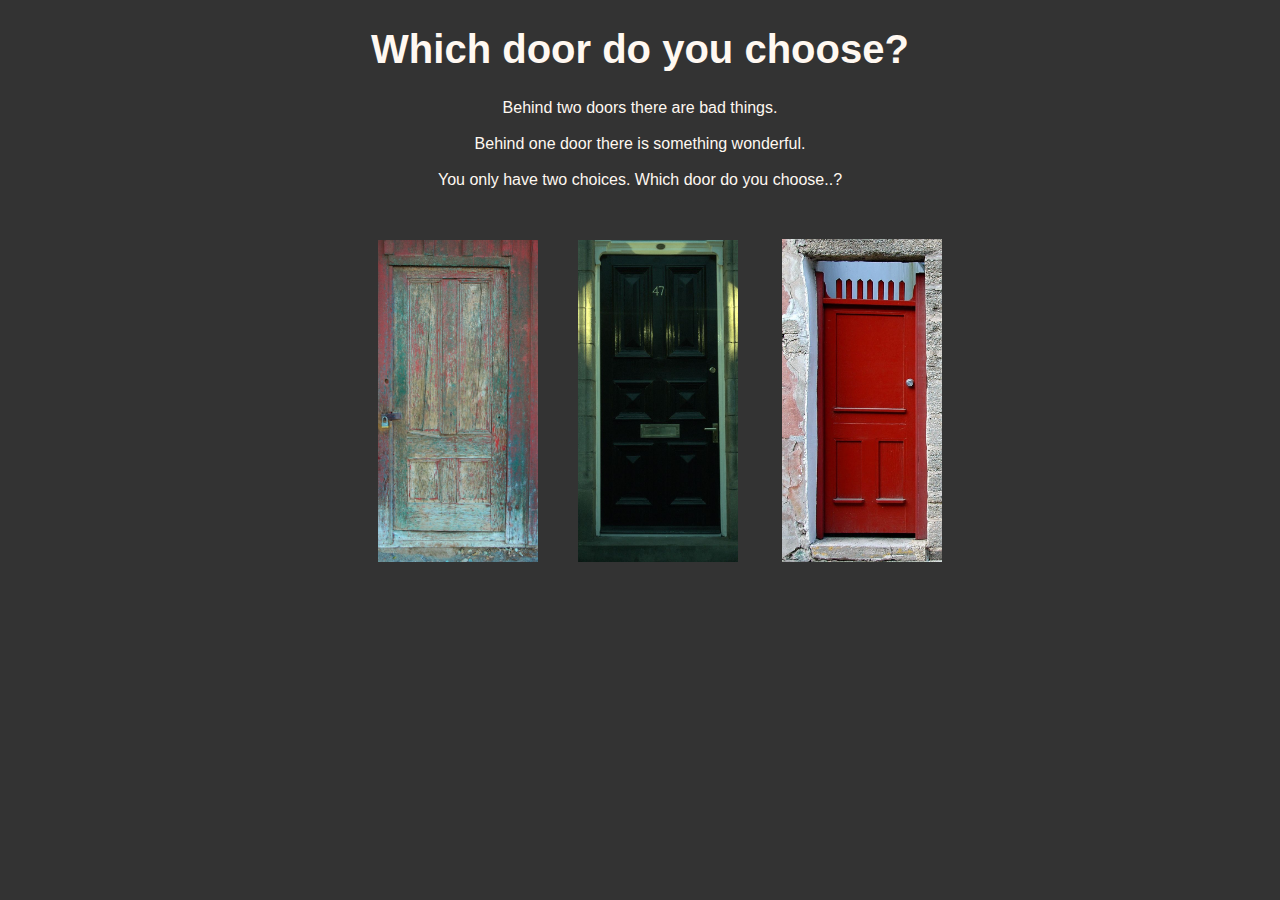
<file: index.html>
<!DOCTYPE html>
<html>
<head>
  <meta charset="UTF-8">
    <link rel="stylesheet" type="text/css" href="style.css">
  <title>Choose a door</title>
</head>
<body>
  <div class="container">
    <h1>Which door do you choose?</h1>
    <div class="paragraph">
    <p>Behind two doors there are bad things.<br><br>
       Behind one door there is something wonderful.<br><br>
       You only have two choices. Which door do you choose..?
       </p>
    </div>
  </div>
  <div class="door_container">
    <div class="door">
       <a href="options/black.html"><img src="img/black_door.jpg"></a>
    </div>
    <div class="door">
      <a href="options/red.html"><img src="img/red_door.jpg"></a>
    </div>
    <div class="door">
      <a href="options/rusted.html"><img src="img/rustic_door.jpg"></a>
    </div>
  </div>
<script src="https://ajax.googleapis.com/ajax/libs/jquery/3.2.1/jquery.min.js"></script> 
<script type="text/javascript" src="js/script.js"></script>
<script type="text/javascript" src="js/randomn.js"></script>
</body>
</html>
</file>
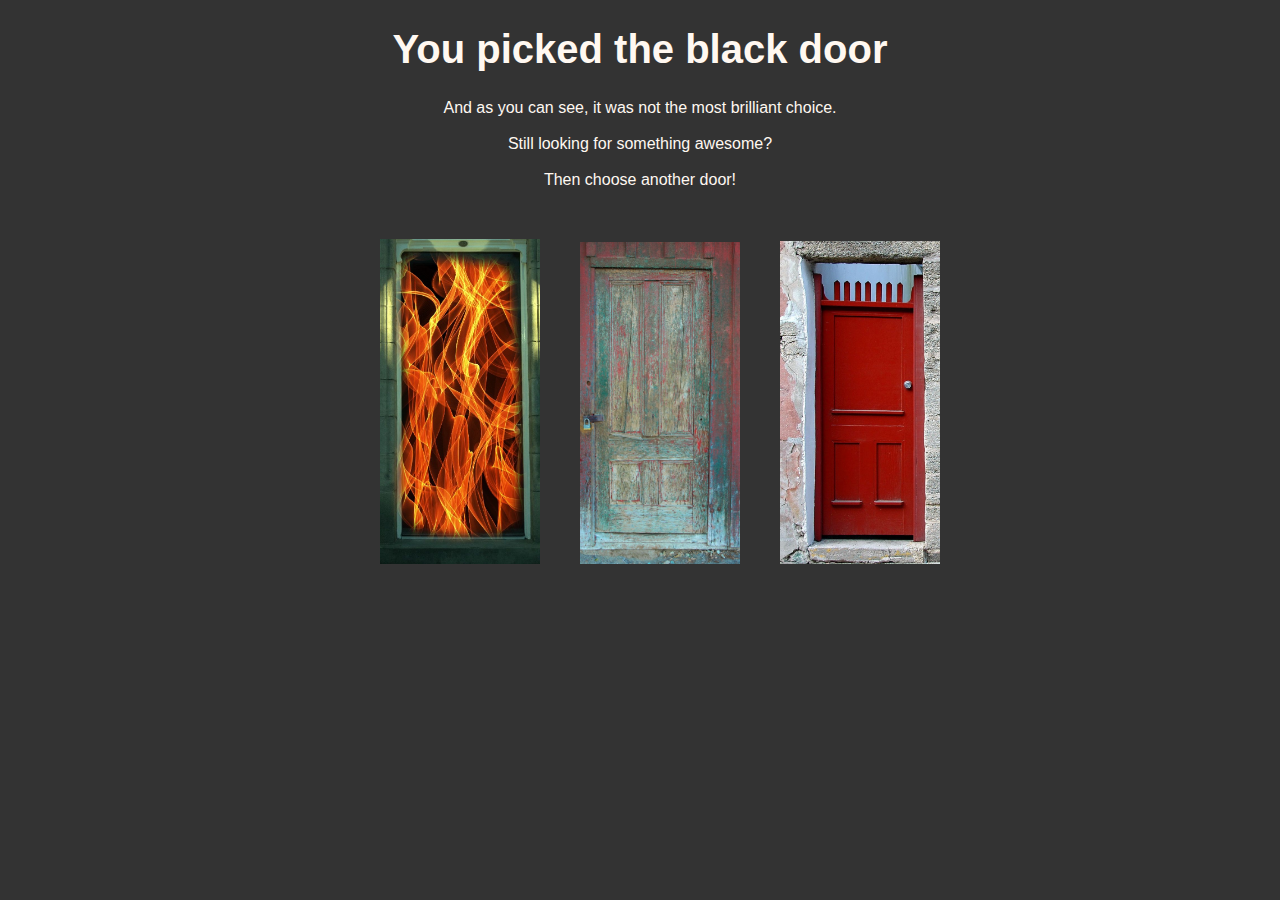
<file: options/black.html>
<!DOCTYPE html>
<html>
<head>
  <meta charset="UTF-8">
    <link rel="stylesheet" type="text/css" href="../style.css">
  <title>Choose a door</title>
</head>
<body onload="play()">
  <div class="container">
    <h1>You picked the black door</h1>
    <div class="paragraph">
    <p>And as you can see, it was not the most brilliant choice.<br><br>
       Still looking for something awesome?<br><br>
       Then choose another door!</p>
    </div>
  </div>
  <div class="door_container">
    <div class="door">
        <img src="../img/black_door_end.jpg"></a>
        <audio id="audio" src="../sounds/scary.wav" preload="auto"></audio>
     </div>

    <div class="door">
       <a href="../options/red_and_black.html"><img src="../img/red_door.jpg"></a>
    </div>

    <div class="door">
      <a href="../options/black_and_rusted.html"><img src="../img/rustic_door.jpg"></a>
    </div>
  </div>
<script src="https://ajax.googleapis.com/ajax/libs/jquery/3.2.1/jquery.min.js"></script> 
<script type="text/javascript" src="../js/script.js"></script>
<script type="text/javascript" src="../js/randomn.js"></script>
</body>
</html>

<!-- Fire sound: credit to https://freesound.org/people/Kreastricon62/sounds/239569/ -->
</file>
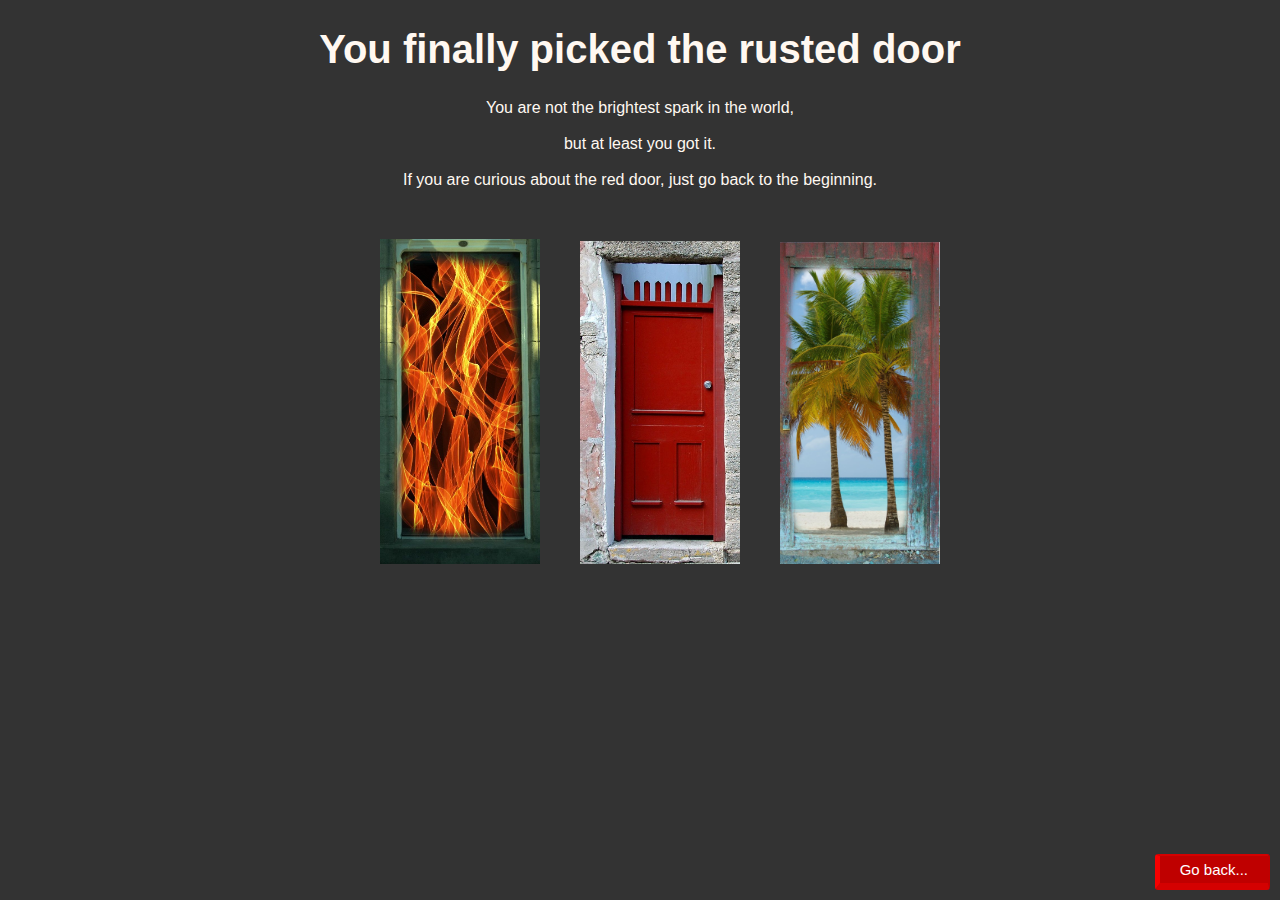
<file: options/black_and_rusted.html>
<!DOCTYPE html>
<html>
<head>
  <meta charset="UTF-8">
    <link rel="stylesheet" type="text/css" href="../style.css">
  <title>Choose a door</title>
</head>
<body onload="playBeach()">
  <div class="container">
    <h1>You finally picked the rusted door</h1>
    <div class="paragraph">
    <p>You are not the brightest spark in the world,<br><br>
       but at least you got it.<br><br>
       If you are curious about the red door, just go back to the beginning.</p>
    </div>
  </div>
  <div class="door_container">
    <div class="door">
       <img src="../img/black_door_end.jpg"></a>
    </div>

    <div class="door">
      <img src="../img/red_door.jpg">
    </div>
    
    <div class="door">
       <img src="../img/rustic_end.jpg">
       <audio id="audio_c" src="../sounds/beach.wav" preload="auto"></audio>
    </div>
  </div>
  <div id="bottom-right">
   <a href="../index.html">
    <button>Go back...</button>
  </a>
 </div>
<script src="https://ajax.googleapis.com/ajax/libs/jquery/3.2.1/jquery.min.js"></script> 
<script type="text/javascript" src="../js/script.js"></script>
<script type="text/javascript" src="../js/randomn.js"></script>
</body>
</html>

<!-- Mummy sound: credit to https://freesound.org/people/Creeper_Ciller78/sounds/275997/ -->
</file>
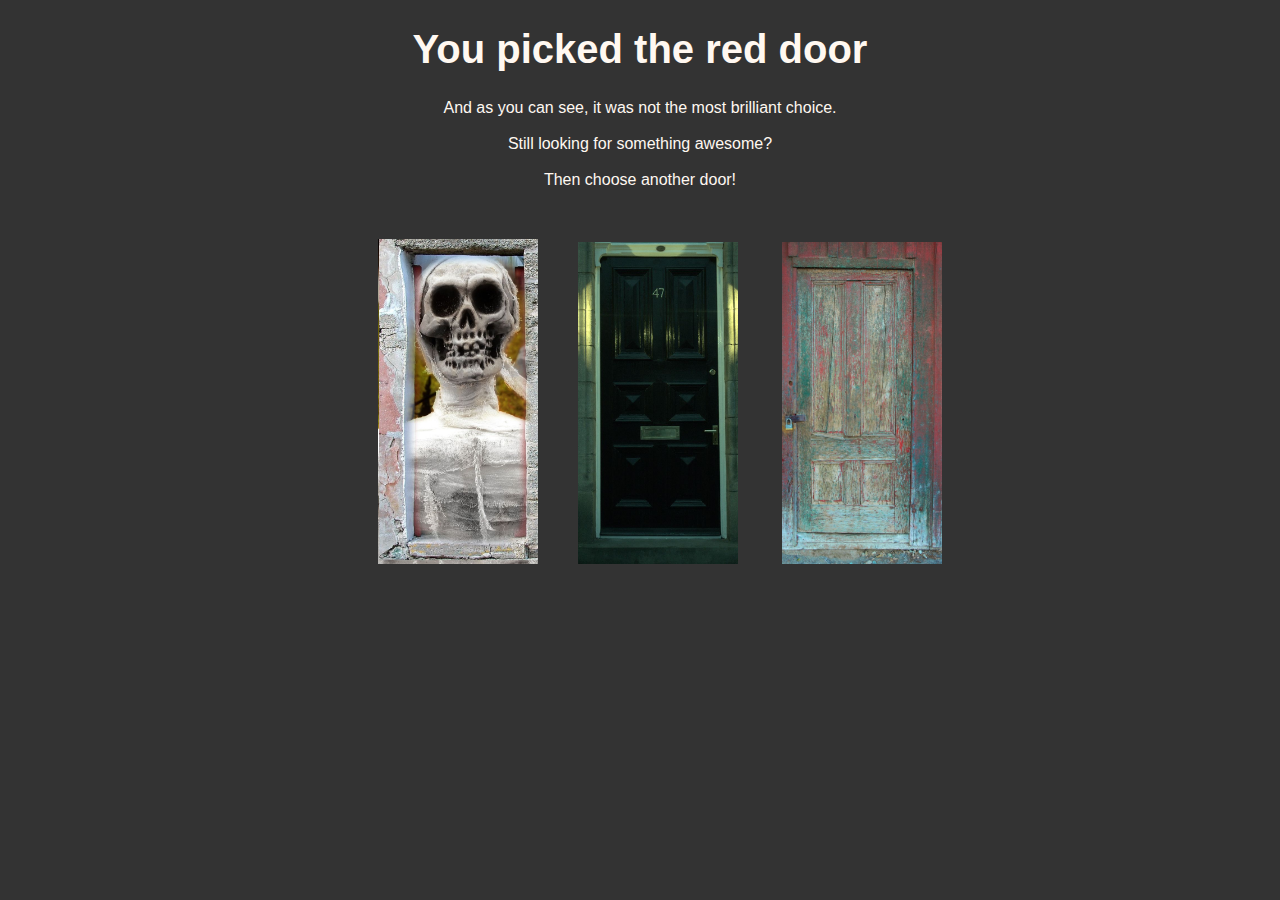
<file: options/red.html>
<!DOCTYPE html>
<html>
<head>
  <meta charset="UTF-8">
    <link rel="stylesheet" type="text/css" href="../style.css">
  <title>Choose a door</title>
</head>
<body onload="playRed()">
  <div class="container">
    <h1>You picked the red door</h1>
    <div class="paragraph">
    <p>And as you can see, it was not the most brilliant choice.<br><br>
       Still looking for something awesome?<br><br>
       Then choose another door!</p>
    </div>
  </div>
  <div class="door_container">
    <div class="door">
       <a href="../options/red_and_black_2.html"><img src="../img/black_door.jpg"></a>
    </div>

    <div class="door">
      <img src="../img/red_door_end.jpg">
       <audio id="audio_b" src="../sounds/scary-laugh.wav" preload="auto"></audio>
    </div>
    
    <div class="door">
       <a href="../options/red_and_rusted.html"><img src="../img/rustic_door.jpg"></a>
    </div>
  </div>

<script src="https://ajax.googleapis.com/ajax/libs/jquery/3.2.1/jquery.min.js"></script> 
<script type="text/javascript" src="../js/script.js"></script>
<script type="text/javascript" src="../js/randomn.js"></script>
</body>
</html>

<!-- Mummy sound: credit to https://freesound.org/people/Creeper_Ciller78/sounds/275997/ -->
</file>
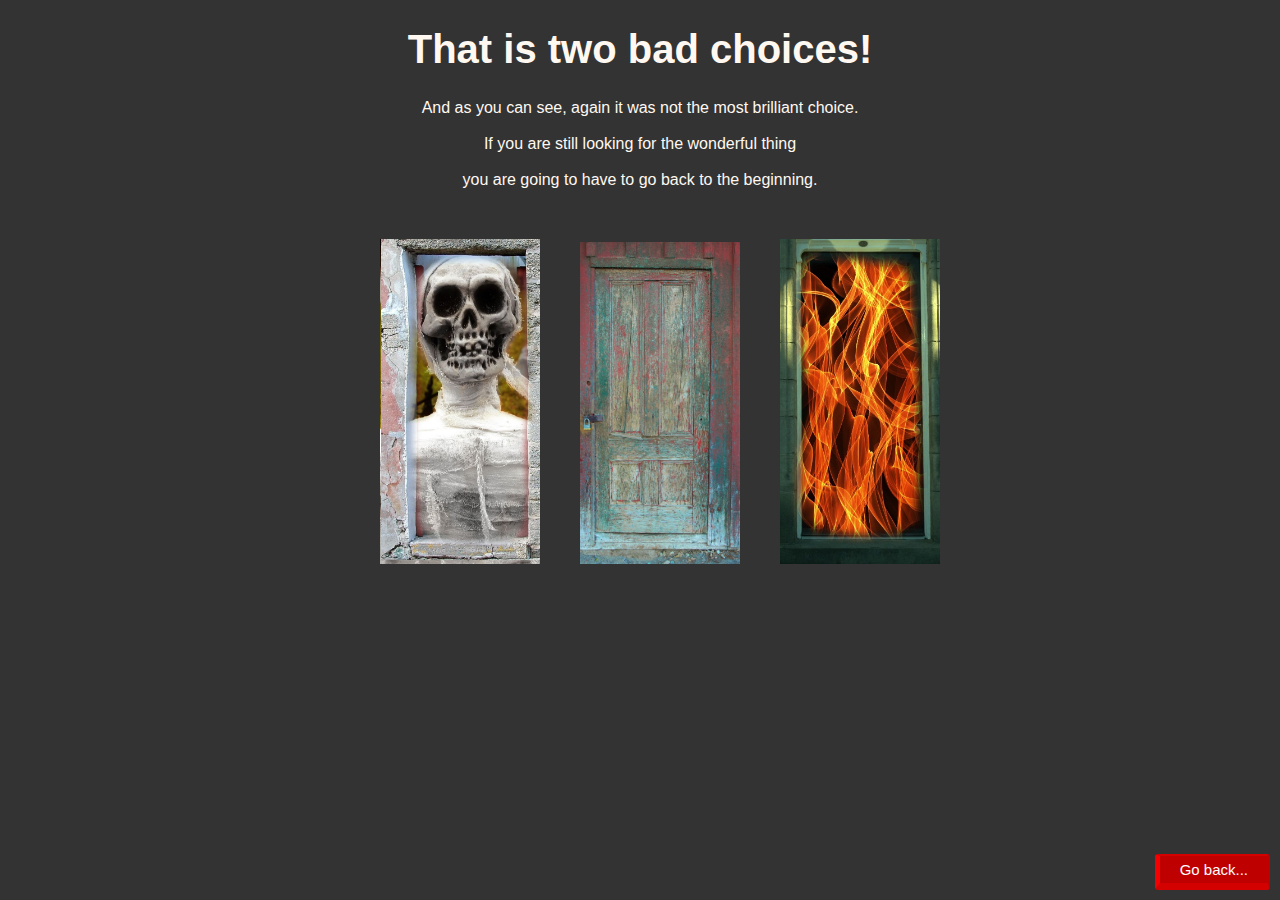
<file: options/red_and_black.html>
<!DOCTYPE html>
<html>
<head>
  <meta charset="UTF-8">
    <link rel="stylesheet" type="text/css" href="../style.css">
  <title>Choose a door</title>
</head>
<body onload="playRed()">
  <div class="container">
    <h1>That is two bad choices!</h1>
    <div class="paragraph">
    <p>And as you can see, again it was not the most brilliant choice.<br><br>
       If you are still looking for the wonderful thing<br><br>
       you are going to have to go back to the beginning.</p>
    </div>
  </div>
  <div class="door_container">
    <div class="door">
       <img src="../img/black_door_end.jpg">
          
    <div class="door">
       <img src="../img/red_door_end.jpg">
       <audio id="audio_b" src="../sounds/scary-laugh.wav" preload="auto"></audio>
    </div>

    <div class="door">
       <img src="../img/rustic_door.jpg">
    </div>

  </div>
  <div id="bottom-right">
   <a href="../index.html">
    <button>Go back...</button>
  </a>
 </div>

<script src="https://ajax.googleapis.com/ajax/libs/jquery/3.2.1/jquery.min.js"></script> 
<script type="text/javascript" src="../js/script.js"></script>
<script type="text/javascript" src="../js/randomn.js"></script>
</body>
</html>

<!-- Mummy sound: credit to https://freesound.org/people/Creeper_Ciller78/sounds/275997/ -->
</file>
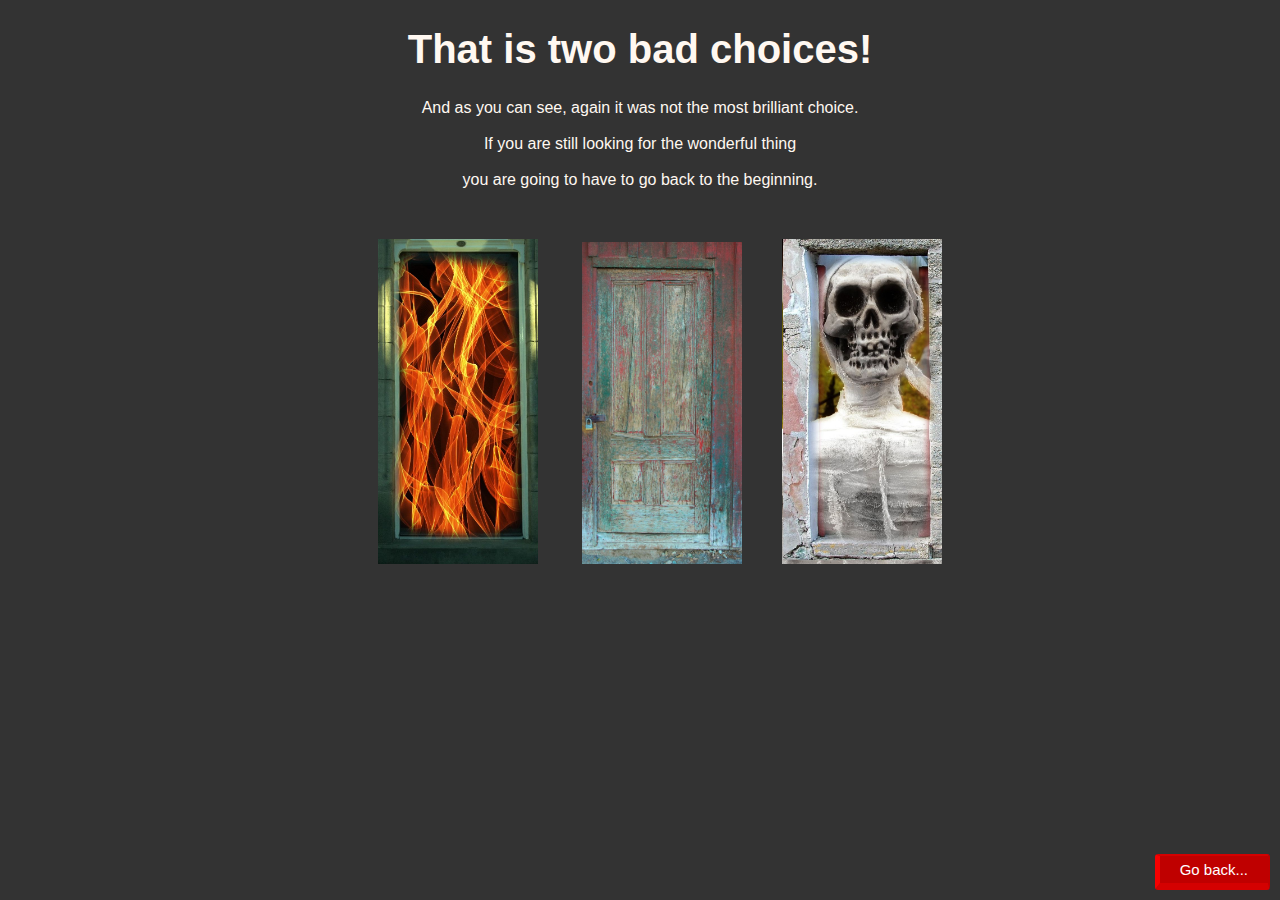
<file: options/red_and_black_2.html>
<!DOCTYPE html>
<html>
<head>
  <meta charset="UTF-8">
    <link rel="stylesheet" type="text/css" href="../style.css">
  <title>Choose a door</title>
</head>
<body onload="play()">
  <div class="container">
    <h1>That is two bad choices!</h1>
    <div class="paragraph">
    <p>And as you can see, again it was not the most brilliant choice.<br><br>
       If you are still looking for the wonderful thing<br><br>
       you are going to have to go back to the beginning.</p>
    </div>
  </div>
  <div class="door_container">
    <div class="door">
       <img src="../img/black_door_end.jpg">
       <audio id="audio" src="../sounds/scary.wav" preload="auto"></audio>
    </div>
    
    <div class="door">
      <img src="../img/red_door_end.jpg">
    </div>

    <div class="door">
      <img src="../img/rustic_door.jpg">
    </div>
  </div>
  <div id="bottom-right">
   <a href="../index.html">
    <button>Go back...</button>
  </a>
 </div>
<script src="https://ajax.googleapis.com/ajax/libs/jquery/3.2.1/jquery.min.js"></script> 
<script type="text/javascript" src="../js/script.js"></script>
<script type="text/javascript" src="../js/randomn.js"></script>
</body>
</html>

<!-- Mummy sound: credit to https://freesound.org/people/Creeper_Ciller78/sounds/275997/ -->
</file>
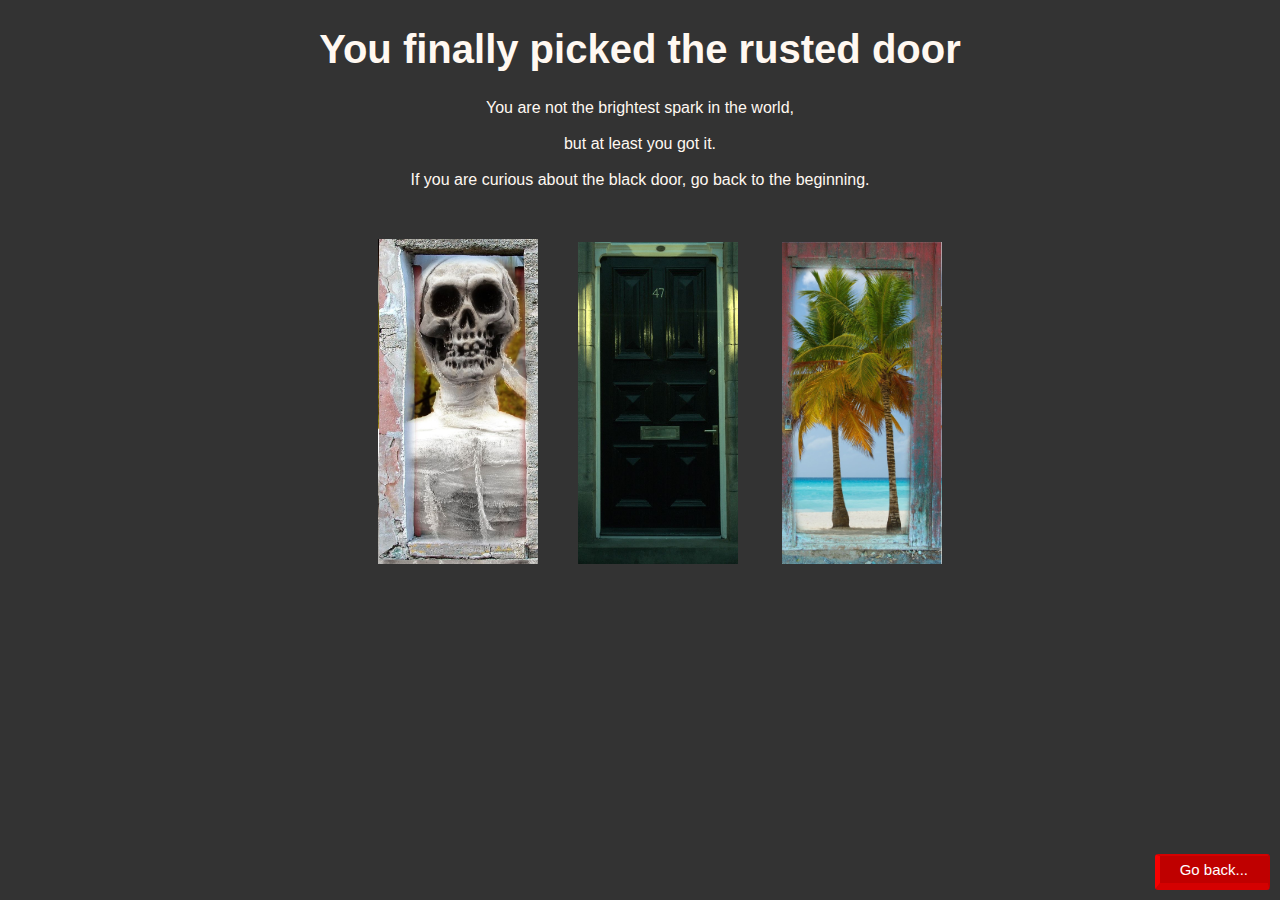
<file: options/red_and_rusted.html>
<!DOCTYPE html>
<html>
<head>
  <meta charset="UTF-8">
    <link rel="stylesheet" type="text/css" href="../style.css">
  <title>Choose a door</title>
</head>
<body onload="playBeach()">
  <div class="container">
    <h1>You finally picked the rusted door</h1>
    <div class="paragraph">
    <p>You are not the brightest spark in the world,<br><br>
       but at least you got it.<br><br>
       If you are curious about the black door, go back to the beginning.</p>
    </div>
  </div>
  <div class="door_container">
    <div class="door">
       <img src="../img/black_door.jpg">
     </div>

    <div class="door">
        <img src="../img/red_door_end.jpg">
    </div>
    
    <div class="door">
        <img src="../img/rustic_end.jpg">
       <audio id="audio_c" src="../sounds/beach.wav" preload="auto"></audio>
    </div>
  </div>
  <div id="bottom-right">
   <a href="../index.html">
    <button>Go back...</button>
  </a>
 </div>

<script src="https://ajax.googleapis.com/ajax/libs/jquery/3.2.1/jquery.min.js"></script> 
<script type="text/javascript" src="../js/script.js"></script>
<script type="text/javascript" src="../js/randomn.js"></script>
</body>
</html>

<!-- Mummy sound: credit to https://freesound.org/people/Creeper_Ciller78/sounds/275997/ -->
</file>
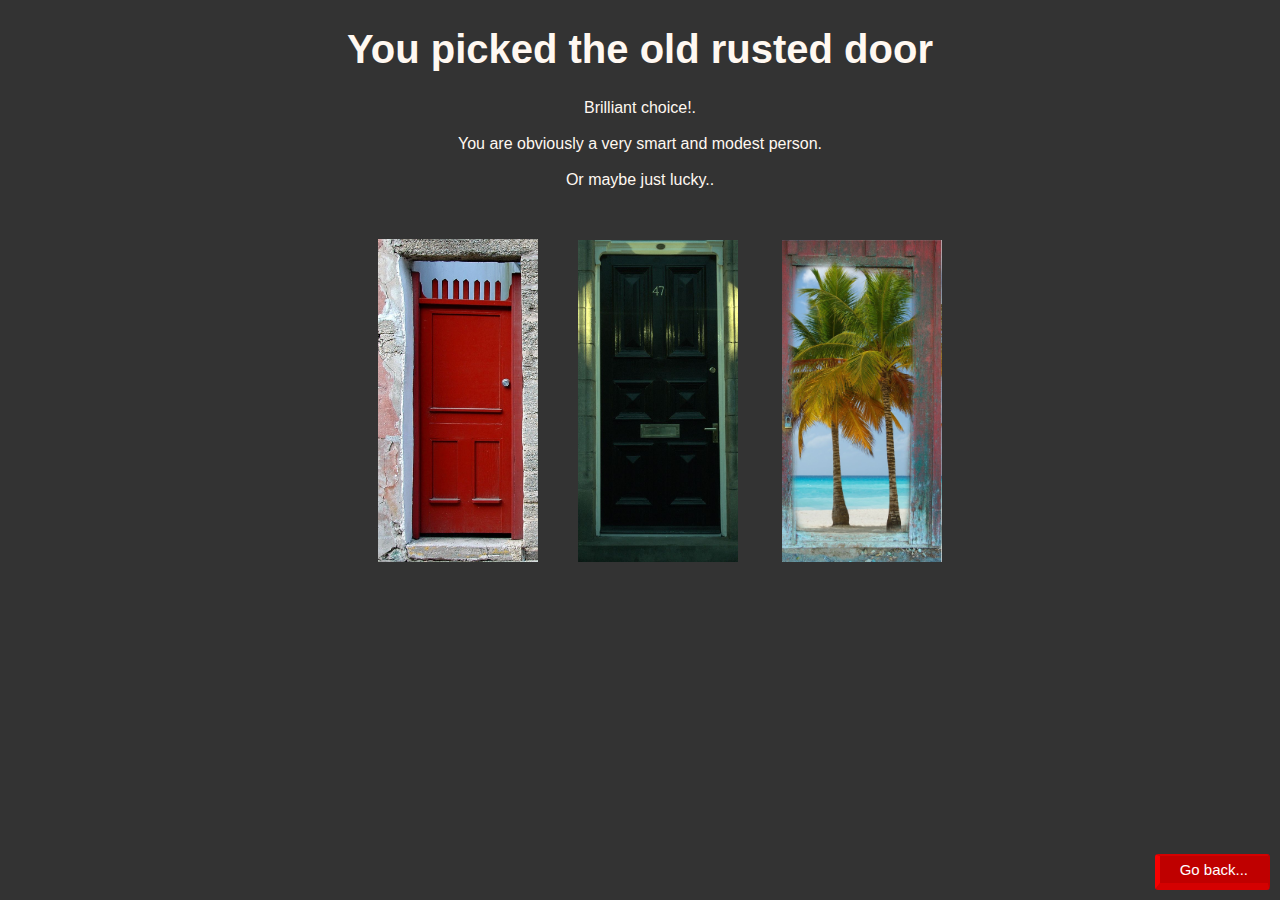
<file: options/rusted.html>
<!DOCTYPE html>
<html>
<head>
  <meta charset="UTF-8">
    <link rel="stylesheet" type="text/css" href="../style.css">
  <title>Choose a door</title>
</head>
<body onload="playBeach()">
  <div class="container">
    <h1>You picked the old rusted door</h1>
    <div class="paragraph">
    <p>Brilliant choice!.<br><br>
       You are obviously a very smart and modest person.<br><br>
       Or maybe just lucky..</p>
    </div>
  </div>
  <div class="door_container">
    <div class="door">
       <img src="../img/black_door.jpg"></a>
    </div>
    
    <div class="door">
      <img src="../img/red_door.jpg">
    </div>

    <div class="door">
       <img src="../img/rustic_end.jpg">
       <audio id="audio_c" src="../sounds/beach.wav" preload="auto"></audio>
    </div>
     <div id="bottom-right">
       <a href="../index.html">
        <button>Go back...</button>
      </a>
     </div>
  </div>

<script src="https://ajax.googleapis.com/ajax/libs/jquery/3.2.1/jquery.min.js"></script> 
<script type="text/javascript" src="../js/script.js"></script>
<script type="text/javascript" src="../js/randomn.js"></script>
</body>
</html>

<!-- Beach sound: credit to https://freesound.org/people/univ_lyon3/sounds/250588/ -->
</file>
<file: style.css>
body{
  color: white;
  background-color: #333;
  font-family: Arial;
}

h1 {
  font-size: 40px;
}

.container {
  width: 700px;
  margin: 20px auto 50px;
  text-align: center;
  color: #fff8f1;
  position: relative;
}

.door_container {
  text-align: center;
}

.door {
  display: inline-block;
}

img{
  padding-left:40px;
  width:160px;
  height:320px>
}

#bottom-right {
right: 0;
bottom: 0;
position: absolute;
}

button{
  font-size: 15px;
  padding: 5px 20px;
  margin: 0px 10px 10px 0px;
  border-radius: 3px;
  color: #FFF;
  background-color: #bf0000;
  border-bottom: 7px solid #d40101;
  border-left: 5px solid #f60101;
  border-right: 2px solid #bf0000;
  border-top: 2px solid #d40101;

}
</file>
